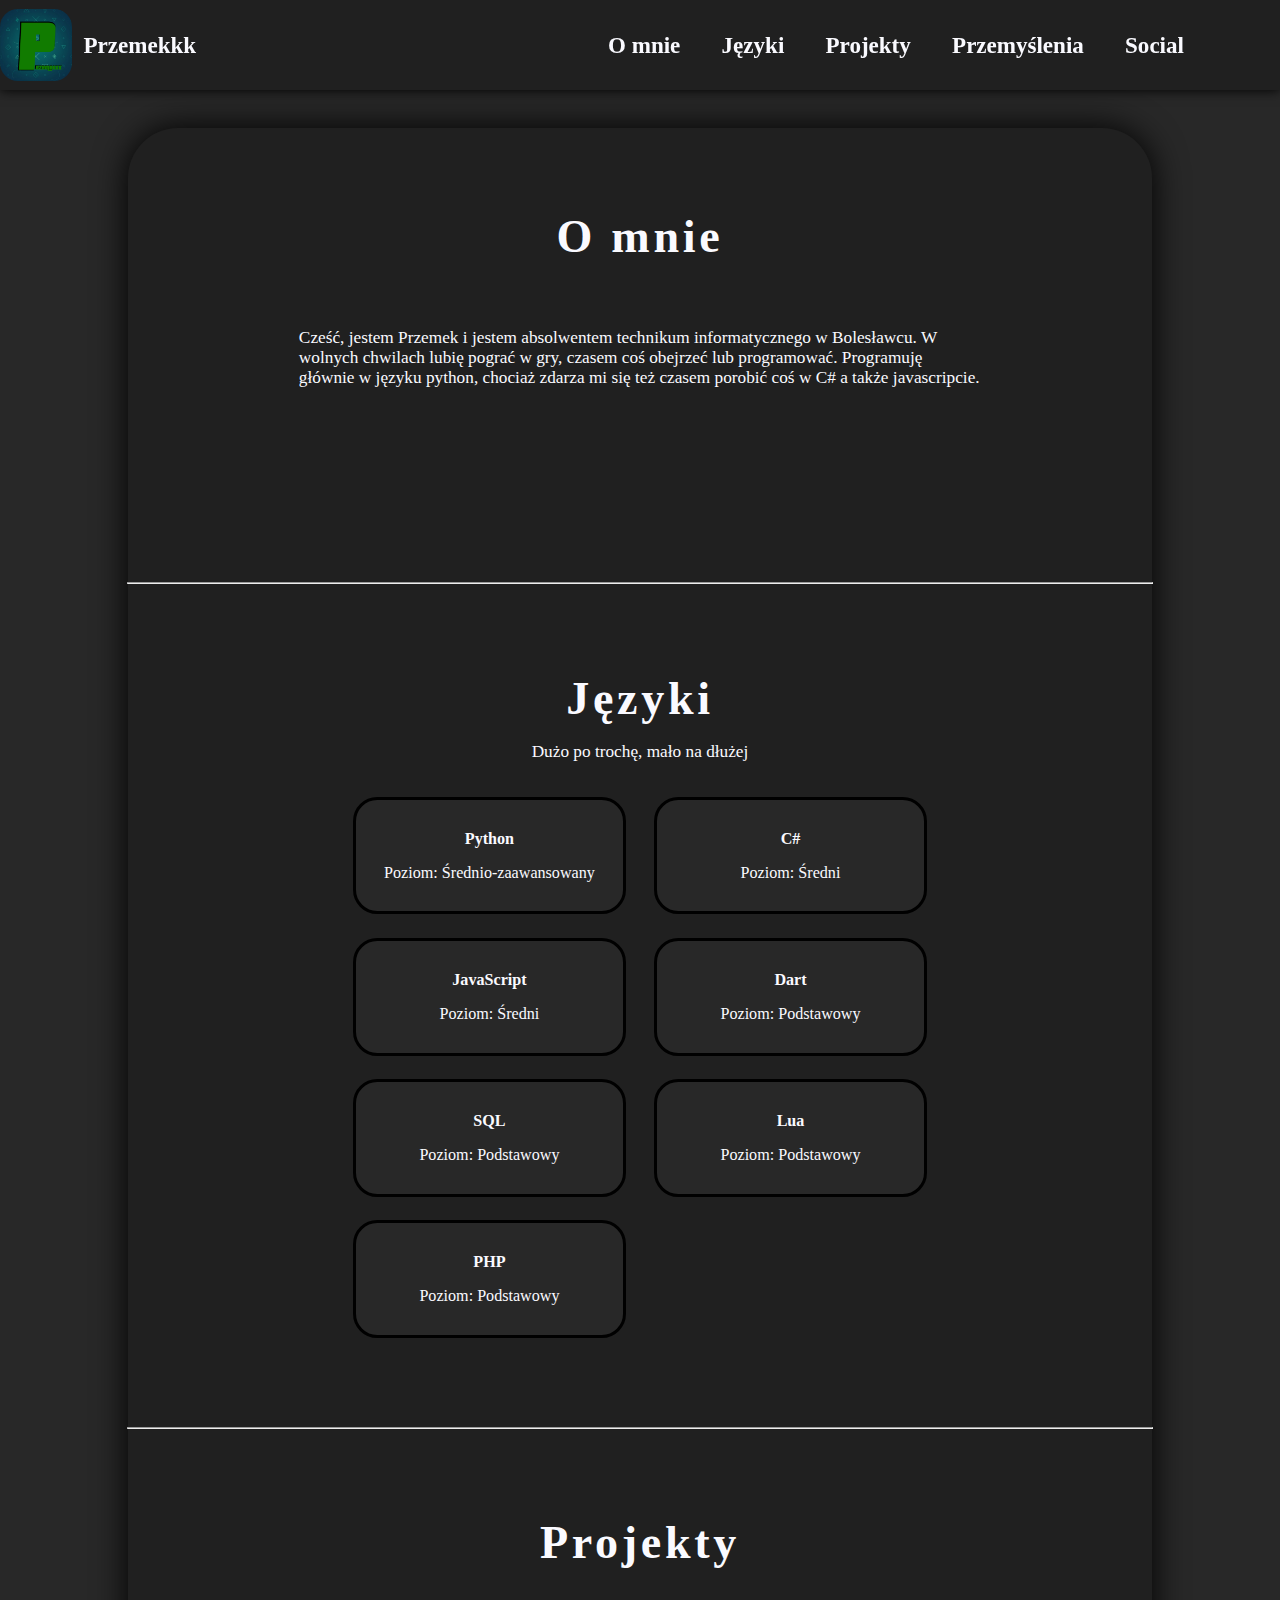
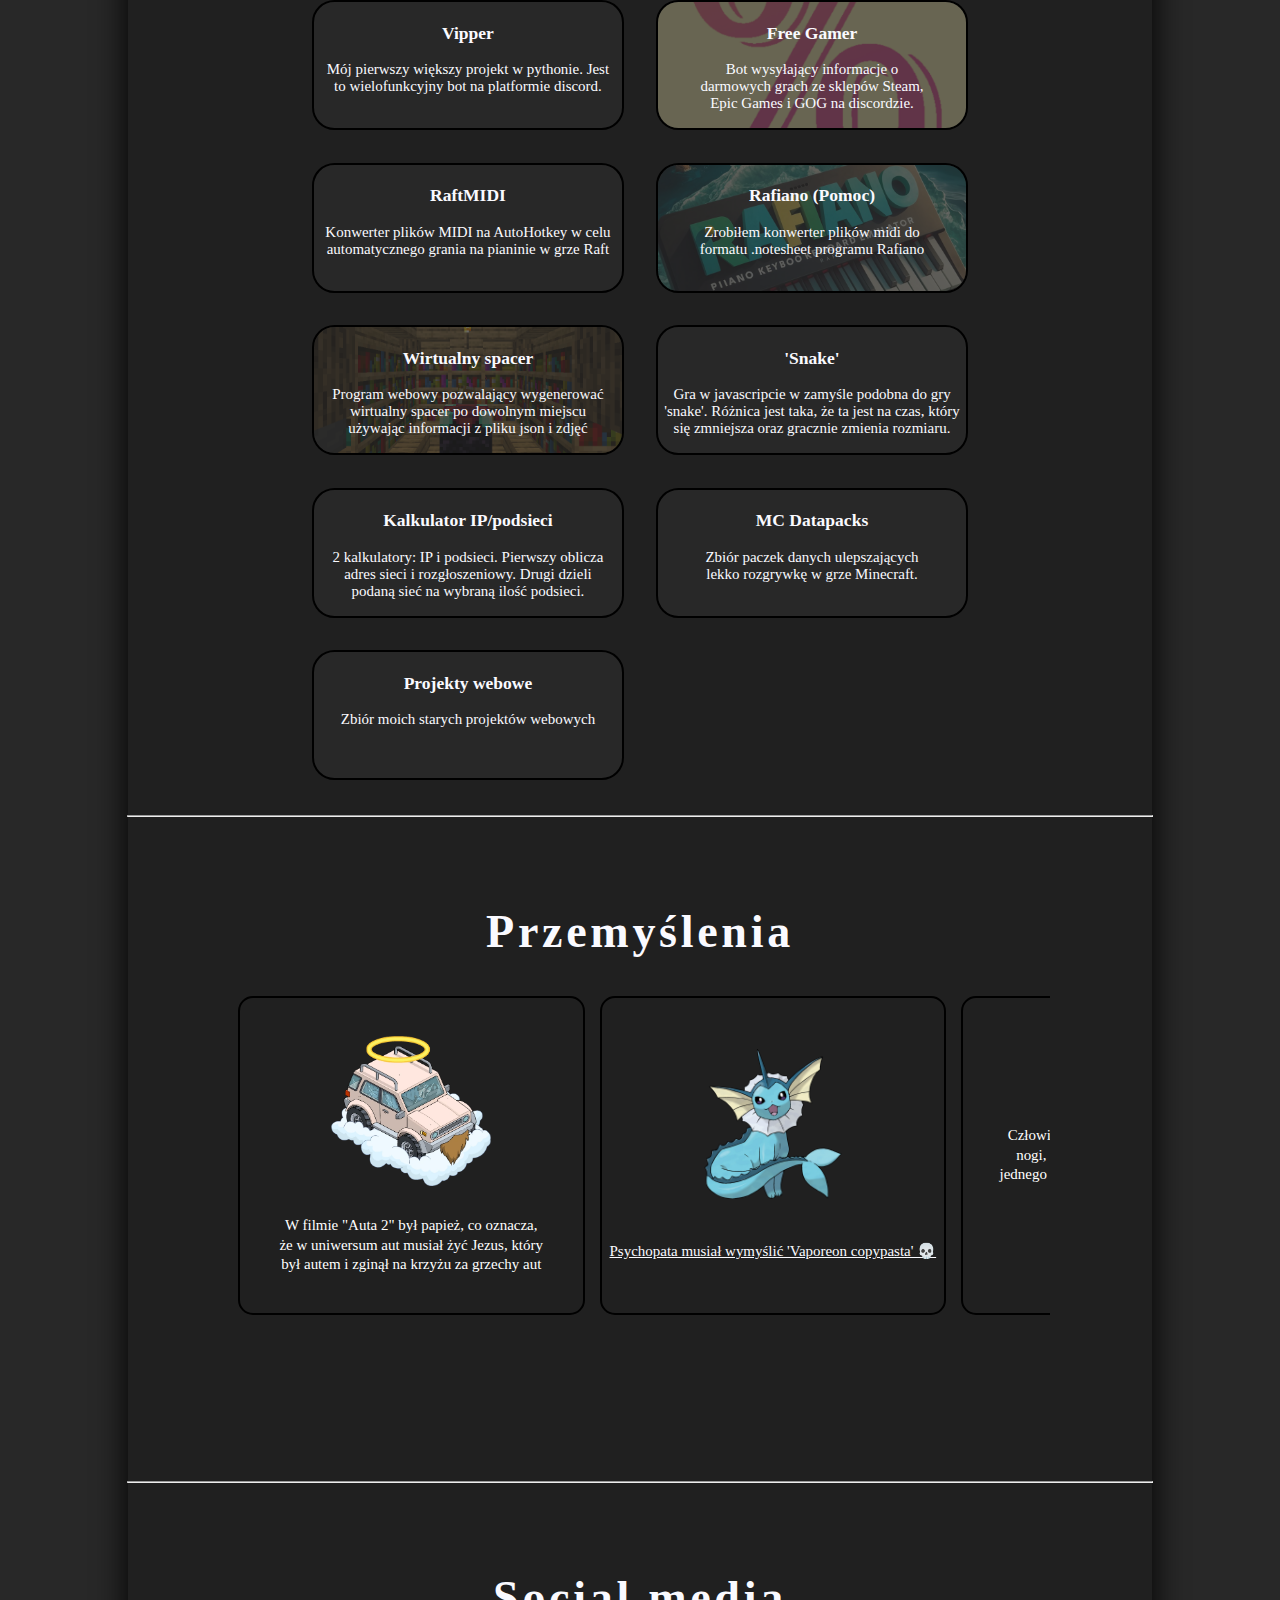
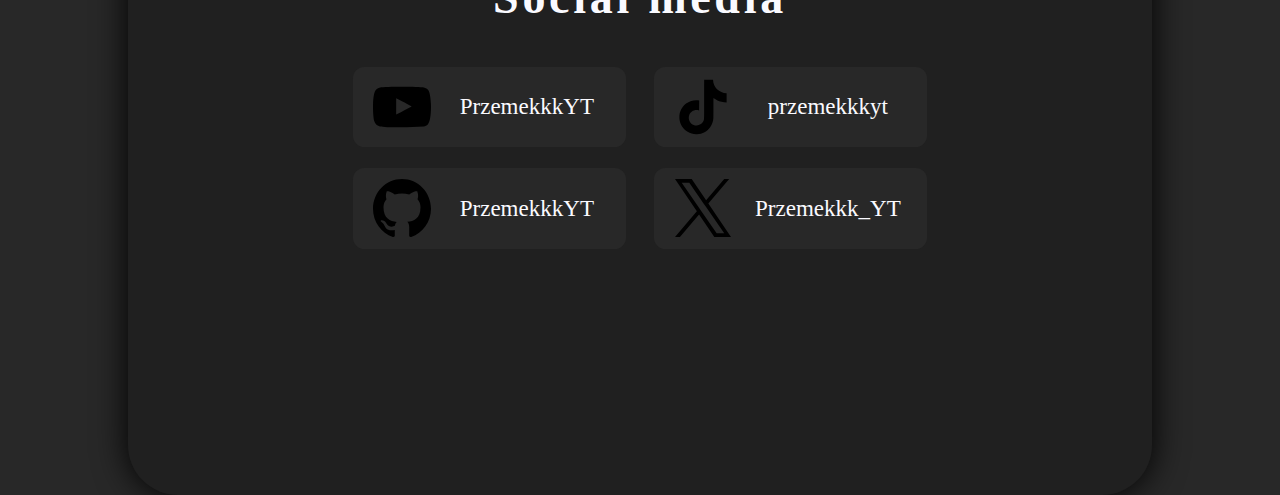
<file: index.html>
<!DOCTYPE html>
<html lang="pl">
<head>
    <meta charset="UTF-8">
    <title>Przemekkk</title>
    <meta name="viewport" content="width=device-width, initial-scale=1, maximum-scale=1.0, user-scalable=0" />
    <!-- style -->
    <link rel="stylesheet" media="screen and (min-width: 768px)" href="styleDesktop.css">
    <link rel="stylesheet" media="screen and (max-width: 767px)" href="styleMobile.css">
</head>
<body>
    <nav>
        <div id="me" class="desktop">
            <img src="images/avatar.png" alt="Avatar">
            <p>Przemekkk</p>
        </div>
        <menu>
            <a href="#about_me">
                <img src="images/svg/menu/info.svg" alt="Info" class="mobile">
                <span class="desktop">O mnie</span>
            </a>
            <a href="#languages">
                <img src="images/svg/menu/coding.svg" alt="Langs" class="mobile">
                <span class="desktop">Języki</span>
            </a>
            <a href="#projects">
                <img src="images/svg/menu/projects.svg" alt="Projects" class="mobile">
                <span class="desktop">Projekty</span>
            </a>
            <a href="#thoughts">
                <img src="images/svg/menu/thoughts.svg" alt="Thoughts" class="mobile">
                <span class="desktop">Przemyślenia</span>
            </a>
            <a href="#social_media">
                <img src="images/svg/menu/hash.svg" alt="Social" class="mobile">
                <span class="desktop">Social</span>
            </a>
        </menu>
    </nav>
    <main>
        <section id="about_me">
            <h1>O mnie</h1>
            <p>Cześć, jestem Przemek i jestem absolwentem technikum informatycznego w Bolesławcu.
                W wolnych chwilach lubię pograć w gry, czasem coś obejrzeć lub programować.
                Programuję głównie w języku python, chociaż zdarza mi się też czasem porobić coś w C# a także javascripcie.
            </p>
        </section><hr>
        <section id="languages">
            <h1>Języki</h1>
            <p>Dużo po trochę, mało na dłużej</p>
            <div id="lang_container">
                <div class="lang">
                    <p>Python</p>
                    <p>Poziom: Średnio-zaawansowany</p>
                </div>
                <div class="lang">
                    <p>C#</p>
                    <p>Poziom: Średni</p>
                </div>
                <div class="lang">
                    <p>JavaScript</p>
                    <p>Poziom: Średni</p>
                </div>
                <div class="lang">
                    <p>Dart</p>
                    <p>Poziom: Podstawowy</p>
                </div>
                <div class="lang">
                    <p>SQL</p>
                    <p>Poziom: Podstawowy</p>
                </div>
                <div class="lang">
                    <p>Lua</p>
                    <p>Poziom: Podstawowy</p>
                </div>
                <div class="lang">
                    <p>PHP</p>
                    <p>Poziom: Podstawowy</p>
                </div>
            </div>
        </section><hr>
        <section id="projects">
            <h1>Projekty</h1>
            <div id="proj_container">
                <a href="https://github.com/PrzemekkkYT/Vipper" target="_blank" class="project" id="project-vipper">
                    <h3 class="p_title">Vipper</h3>
                    <p class="p_desc">Mój pierwszy większy projekt w pythonie. Jest to wielofunkcyjny bot na platformie discord.</p>
                </a>
                <a href="https://top.gg/bot/961629679327002655" target="_blank" class="project" id="project-freegamer">
                    <h3 class="p_title">Free Gamer</h3>
                    <p class="p_desc">Bot wysyłający informacje o darmowych grach ze sklepów Steam, Epic Games i GOG na discordzie.</p>
                </a>
                <a href="https://github.com/PrzemekkkYT/RaftMIDI" target="_blank" class="project">
                    <h3 class="p_title">RaftMIDI</h3>
                    <p class="p_desc">Konwerter plików MIDI na AutoHotkey w celu automatycznego grania na pianinie w grze Raft</p>
                </a>
                <a href="https://github.com/RandomThingsIveDone/Rafiano" target="_blank" class="project" id="project-rafiano">
                    <h3 class="p_title">Rafiano (Pomoc)</h3>
                    <p class="p_desc">Zrobiłem konwerter plików midi do formatu .notesheet programu Rafiano</p>
                </a>
                <a href="https://przemekkkyt.github.io/web-projects/virtual-tour-pano/" target="_blank" class="project" id="project-virtual-tour">
                    <h3 class="p_title">Wirtualny spacer</h3>
                    <p class="p_desc">Program webowy pozwalający wygenerować wirtualny spacer po dowolnym miejscu używając informacji z pliku json i zdjęć</p>
                </a>
                <a href="https://przemekkkyt.github.io/web-projects/keyboard-game/keyboard-game.html" target="_blank" class="project" id="project-snake">
                    <h3 class="p_title">'Snake'</h3>
                    <p class="p_desc">Gra w javascripcie w zamyśle podobna do gry 'snake'. Różnica jest taka, że ta jest na czas, który się zmniejsza oraz gracznie zmienia rozmiaru.</p>
                </a>
                <a href="http://przemekkk.prv.pl/" target="_blank" class="project" id="project-ipcalc">
                    <h3 class="p_title">Kalkulator IP/podsieci</h3>
                    <p class="p_desc">2 kalkulatory: IP i podsieci. Pierwszy oblicza adres sieci i rozgłoszeniowy. Drugi dzieli podaną sieć na wybraną ilość podsieci.</p>
                </a>
                <a href="https://github.com/PrzemekkkYT/mc-datapacks" target="_blank" class="project" id="project-datapacks">
                    <h3 class="p_title">MC Datapacks</h3>
                    <p class="p_desc">Zbiór paczek danych ulepszających lekko rozgrywkę w grze Minecraft.</p>
                </a>
                <a href="https://przemekkkyt.github.io/web-projects/" target="_blank" class="project">
                    <h3 class="p_title">Projekty webowe</h3>
                    <p class="p_desc">Zbiór moich starych projektów webowych</p>
                </a>
            </div>
        </section><hr>
        <section id="thoughts">
            <h1>Przemyślenia</h1>
            <div id="temp_tou" class="hidden"></div>
            <div id="thoughts_content"></div>
        </section><hr>
        <section id="social_media">
            <h1>Social media</h1>
            <div id="social_container">
                <a href="https://www.youtube.com/c/PrzemekkkYT" target="_blank" class="social">
                    <img src="images/svg/social/youtube.svg" alt="Youtube"><span>PrzemekkkYT</span>
                </a>
                <a href="https://www.tiktok.com/@przemekkkyt" target="_blank" class="social">
                    <img src="images/svg/social/tiktok.svg" alt="TikTok"><span>przemekkkyt</span>
                </a>
                <a href="https://github.com/PrzemekkkYT" target="_blank" class="social">
                    <img src="images/svg/social/github.svg" alt="Github"><span>PrzemekkkYT</span>
                </a>
                <a href="https://twitter.com/Przemekkk_YT" target="_blank" class="social">
                    <img src="images/svg/social/twitter.svg" alt="Twitter"><span>Przemekkk_YT</span>
                </a>
            </div>
        </section>
    </main>
</body>
<script src="init_thoughts.js"></script>
</html>
</file>
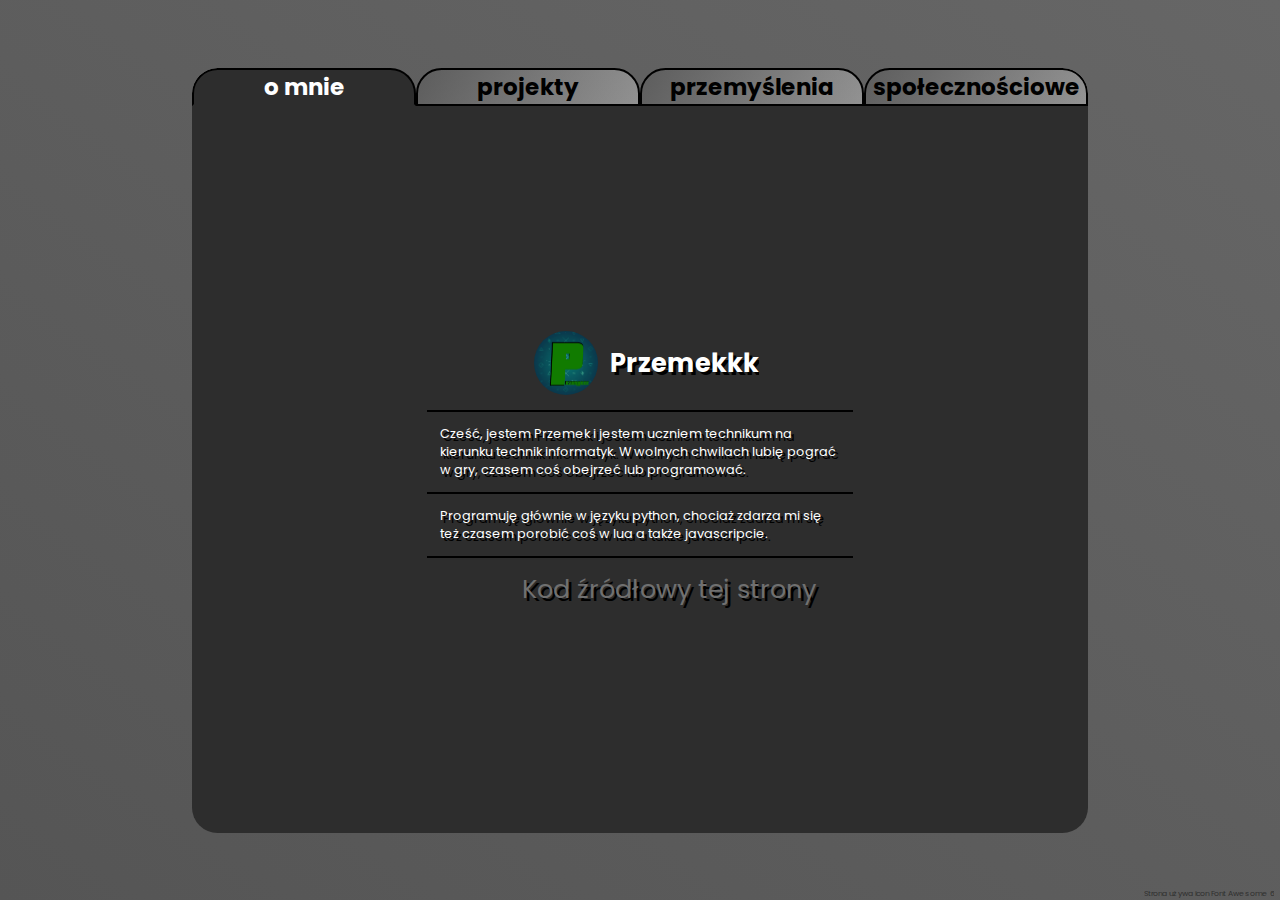
<file: v1/index.html>
<!DOCTYPE html>
<html lang="pl">
<head>
    <meta charset="UTF-8">
    <meta http-equiv="X-UA-Compatible" content="IE=edge">
    <meta name="viewport" content="width=device-width, initial-scale=1.0">
    <title>Przemekkk</title>
    <!-- google fonts -->
    <link rel="preconnect" href="https://fonts.gstatic.com" />
    <link
      href="https://fonts.googleapis.com/css2?family=Poppins:wght@400;500;700&display=swap"
      rel="stylesheet"
    />
    <!-- fontawesome icons -->
    <link rel="stylesheet" href="icons.css">
    <!-- style -->
    <link rel="stylesheet" media="screen and (min-width: 768px)" href="styleDesktop.css">
    <link rel="stylesheet" media="screen and (max-width: 767px)" href="styleMobile.css">
    
</head>
<body>
    <div id="temp_tou" class="hidden"></div>
    <div id="template_holder" class="hidden">
        <div class="content" id="projects_content">
            <a href="https://github.com/PrzemekkkYT/Vipper" target="_blank" class="project" id="project-vipper">
                <p class="p_title">Vipper</p>
                <p class="p_desc">Mój pierwszy większy projekt w pythonie. Jest to wielofunkcyjny bot na platformie discord.</p>
            </a>
            <a href="https://github.com/PrzemekkkYT/mc-datapacks" target="_blank" class="project" id="project-datapacks">
                <p class="p_title">MC Datapacks</p>
                <p class="p_desc">Zbiór paczek danych ulepszających lekko rozgrywkę w grze Minecraft.</p>
            </a>
            <a href="https://przemekkkyt.github.io/web-projects/keyboard-game/keyboard-game.html" target="_blank" class="project" id="project-sname">
                <p class="p_title">'Snake'</p>
                <p class="p_desc">Gra w javascripcie w zamyśle podobna do gry 'snake'. Różnica jest taka, że ta jest na czas, który się zmniejsza oraz gracznie zmienia rozmiaru.</p>
            </a>
            <a href="http://przemekkk.prv.pl/" target="_blank" class="project" id="project-ipcalc">
                <p class="p_title">Kalkulator IP/podsieci</p>
                <p class="p_desc">2 kalkulatory: IP i podsieci. Pierwszy oblicza adres sieci i rozgłoszeniowy. Drugi dzieli podaną sieć na wybraną ilość podsieci.</p>
            </a>
            <a href="https://przemekkkyt.github.io/web-projects/virtual-tour-pano/" target="_blank" class="project">
                <p class="p_title">Wirtualny spacer</p>
                <p class="p_desc">Program webowy pozwalający wygenerować wirtualny spacer po dowolnym miejscu używając informacji z pliku json i zdjęć</p>
            </a>
            <a href="https://przemekkkyt.github.io/web-projects/" target="_blank" class="project">
                <p class="p_title">Projekty webowe</p>
                <p class="p_desc">Zbiór moich starych projektów webowych</p>
            </a>
        </div>
        <div class="content" id="thoughts_content"></div>
        <div class="content" id="socials_content">
            <a href="https://www.youtube.com/c/PrzemekkkYT" target="_blank" class="social">
                <p class="fa-brands icon-youtube">PrzemekkkYT</p>
            </a>
            <a href="https://www.tiktok.com/@przemekkkyt" target="_blank" class="social">
                <p class="fa-brands icon-tiktok">Przemekkk</p>
            </a>
            <a href="https://www.instagram.com/przemekkkyt/" target="_blank" class="social">
                <p  class="fa-brands icon-instagram">przemekkkyt</p>
            </a>
            <a href="https://github.com/PrzemekkkYT" target="_blank" class="social">
                <p class="fa-brands icon-github">PrzemekkkYT</p>
            </a>
            <a href="https://twitter.com/Przemekkk_YT" target="_blank" class="social">
                <p class="fa-brands icon-twitter">PrzemekkkYT</p>
            </a>
        </div>
    </div>
    
    <main>
        <menu>
            <div class="menu_selector selected" id="me" onclick="switchSelected(this)">
                <!-- <p>O mnie</p> -->
            </div>
            <div class="menu_selector" id="projects" onclick="switchSelected(this)">
                <!-- <p>projekty</p> -->
            </div>
            <div class="menu_selector" id="thoughts" onclick="switchSelected(this)">
                <!-- <p>przemyślenia</p> -->
            </div>
            <div class="menu_selector" id="socials" onclick="switchSelected(this)">
                <!-- <p>społecznościowe</p> -->
            </div>
        </menu>
        <section>
            <div class="content" id="me_content">
                <div id="avatar_name">
                    <img src="images/new-avatar-1080.png">
                    <h2>Przemekkk</h2>
                </div>
                <p id="about_me">
                    Cześć, jestem Przemek i jestem uczniem technikum na kierunku technik informatyk.
                    W wolnych chwilach lubię pograć w gry, czasem coś obejrzeć lub programować.
                </p>
                <p id="prog_langs">
                    Programuję głównie w języku python, chociaż zdarza mi się też czasem porobić coś w lua a także javascripcie.
                </p>
                <a class="fa-brands icon-github" id="me_footer" href="https://github.com/PrzemekkkYT/przemekkkyt.github.io" target="_blank">
                    Kod źródłowy tej strony
                </a>
            </div>
        </section>
        <p id="disclaimer">
           Strona używa icon Font Awesome 6
        </p>
    </main>
    <script src="init_thoughts.js"></script>
    <script src="menu.js"></script>
</body>
</html>
</file>
<file: styleDesktop.css>
:root {
    --darkBackground: #282828;
    --darkMainColor: #202020;
    --darkTextColor: #FAFAFF;
    --darkLink: #23B5D3;
    --darkBorder: #000;
}

.hidden, .mobile {
    display: none;
}

* {
    color: var(--darkTextColor);
}

html {
    scroll-behavior: smooth;
    scroll-padding-top: 5%;
    font-size: 0.9vw;
}

body {
    background-color: var(--darkBackground);
    display: flex;
    flex-wrap: wrap;
    justify-content: center;
    width: 100vw;
    height: 100vh;
    overflow-x: hidden;
    box-sizing: border-box;
    margin: 0;
    padding: 0;
}

nav {
    background-color: var(--darkMainColor);
    height: 10%;
    width: 100vw;
    position: fixed;
    z-index: 2;
    top: 0;
    display: flex;
    flex-direction: row;
    justify-content: space-between;
    /* border-bottom: 5px solid var(--darkBackground); */
    box-shadow: 0 0 1em var(--darkBorder);
}

#me {
    display: flex;
    flex-direction: row;
    align-items: center;
    justify-content: center;
    max-width: 30%;
}

#me img {
    max-height: 80%;
    width: auto;
    border-radius: 25%;
}

#me p {
    font-size: 2em;
    font-weight: bolder;
    padding: 0.5em;
}

menu {
    display: flex;
    flex-direction: row;
    align-items: center;
    justify-content: space-evenly;
    width: 50%;
    margin-right: 5%;
}

menu a {
    font-size: 2em;
    font-weight: bolder;
    text-decoration: none;
    padding: 0.4em;
    border-radius: 0.5em;
}

menu a:hover {
    background-color: var(--darkBackground);
}

main {
    margin-top: 10%;
    width: 80%;
    /* height: 500%; */
    background-color: var(--darkMainColor);
    box-shadow: 0 0 3em var(--darkBorder);
    border-radius: 50px;
    display: flex;
    align-items: center;
    flex-direction: column;
    justify-content: space-between;
}

section {
    display: flex;
    flex-wrap: wrap;
    justify-content: center;
    width: 70%;
    padding: 5%;
    margin-bottom: 10%;
}

section > h1 {
    font-size: 4em;
    text-align: center;
}

section > p {
    font-size: 1.5em;
    padding: 1em;
}

hr {
    margin-left: 0;
    margin-right: 0;
    width: 100%;
    /* margin: 5%; */
}

h1 {
    letter-spacing: 0.08em;
}

/* langs, projects, social */

#languages, #projects, #social_media {
    flex-direction: column;
    text-align: center;
}

#lang_container, #proj_container, #social_container {
    width: 80%;
    margin-left: 10%;
    display: grid;
    grid-template-columns: repeat(2, minmax(0, 1fr));
    gap: 5%;
    text-align: center;
}

/* languages */

#languages > h1 {
    margin-bottom: 0;
}

#languages > p {
    margin-top: 0;
}

.lang {
    border-radius: 1.5em;
    border: 0.2em solid #000;
    background-color: var(--darkBackground);
    padding: 5%;
    font-size: 1.4em;
}

.lang p:first-child {
    font-weight: bolder;
}

/* projects */

#projects {
    width: 80%;
}

.project {
    position: relative;
    z-index: 1;
    border-radius: 1.5em;
    border: 0.2em solid #000;
    background-color: var(--darkBackground);
    text-decoration: none;
    padding: 0.2em;
    text-wrap: balance;
    font-size: 1.3em;
    overflow: hidden;
    min-height: 8em;
    transform: rotate(0deg);
}

.project::before {
    content: "";
    position: absolute;
    width: 120%;
    height: 120%;
    top: -10%;
    left: -10%;
    z-index: -1;
    opacity: 0.3;
    transform: rotate(0deg);
    transition: all 0.3s;
}

.project:hover::before {
    transform: rotate(5deg) scale(1.1);
}

#project-freegamer::before {
    background: url(images/projects/freegamer.png);
    background-size: cover;
    background-position: 0 60%;
}

#project-virtual-tour::before {
    background: url(images/projects/virtual_tour.png);
    background-size: cover;
    background-position: 0 60%;
}
#project-rafiano::before {
    background: url(images/projects/rafiano.png);
    background-size: 95%;
    background-position: 70% 35%;
}

/* thoughts */

#thoughts {
    width: 80%;
}

#thoughts_content {
    display: flex;
    flex-direction: row;
    flex-wrap: nowrap;
    overflow-x: auto;
}


.thought {
    display: flex;
    flex-direction: column;
    justify-content: space-evenly;
    align-items: center;
    margin: 0.5em;
    text-decoration: none;
    color: white;
    border-radius: 1em;
    border: 0.15em solid black;
    padding: 0.5em;
    min-width: 40%;
    min-height: 20em;
    text-wrap: balance;
    text-align: center;
    font-size: 1.3em;
    /* height: 40vh; */
    line-height: 1.3em;
}

.thought a {
    /* text-decoration: none; */
    color: var(--darkTextColor);
}

.thought img {
    height: 10em;
}

/* social */

#social_media {
    margin-bottom: 20%;
}

.social {
    font-size: 2em;
    display: grid;
    grid-template-columns: 0.3fr 0.7fr;
    text-align: center;
    align-items: center;
    justify-items: center;
    text-decoration: none;
    background-color: var(--darkBackground);
    border-radius: 0.5em;
    margin-top: 0.5em;
    padding: 0.5em;
    box-sizing: border-box;
}

.social:hover {
    background-color: var(--darkMainColor);
    border: 5px solid var(--darkBackground);
    padding: calc(0.5em - 5px);
}

.social img {
    height: 5rem;
}
</file>
<file: styleMobile.css>
:root {
    --darkBackground: #282828;
    --darkMainColor: #202020;
    --darkTextColor: #FAFAFF;
    --darkLink: #23B5D3;
    --darkBorder: #000;
}

.desktop {
    display: none;
}

* {
    color: var(--darkTextColor);
}

html {
    scroll-behavior: smooth;
    font-size: 3.8vw;
}

body {
    background-color: var(--darkBackground);
    margin: 0;
    padding: 0;
}

nav {
    background-color: var(--darkMainColor);
    position: fixed;
    width: 100vw;
    bottom: 0;
    box-shadow: 0 -0.2em 1em var(--darkBorder);
}

menu {
    display: flex;
    justify-content: center;
    align-items: center;
    padding: 0;
    margin: 0;
    max-height: min(max(4em, 40px), 80px);
}

menu a {
    text-decoration: none;
    padding: 0rem 1.2rem;
    border-right: 2px dashed var(--darkTextColor);
}

menu a:last-child {
    border-right: none;
}

menu a > img {
    display: block;
    max-height: min(max(2.5em, 30px), 60px);
    /* max-height: 2.5em; */
    padding: calc(min(0.25rem, 10px) + 5px) min(0.25rem, 10px);
}

section {
    padding: 2em;
}

section > h1 {
    font-size: 3em;
    font-weight: bolder;
    text-align: center;
    letter-spacing: 0.08em;
}

section > p {
    font-size: 1.5em;
}

#about_me > p {
    background-color: var(--darkMainColor);
    border-radius: 1em;
    padding: 1em;
}

#languages > p {
    text-align: center;
}

#lang_container, #proj_container, #social_container {
    display: flex;
    flex-direction: column;
}

.lang, .project {
    border-radius: 1.5em;
    border: 0.2em solid var(--darkBorder);
    background-color: var(--darkMainColor);
    padding: 3% 10%;
    font-size: 1.3em;
    margin-bottom: 5%;
    text-align: center;
    text-decoration: none;
}

.lang > p:first-child {
    font-weight: bolder;
    font-size: 1.5rem;
}

.project > h3 {
    font-size: 1.5em;
    color: var(--darkLink);
    text-decoration: underline;
}

#thoughts_content {
    display: flex;
    flex-direction: row;
    flex-wrap: nowrap;
    overflow-x: auto;
}

.thought {
    background-color: var(--darkMainColor);
    display: flex;
    flex-direction: column;
    justify-content: space-evenly;
    align-items: center;
    margin: 0.5em;
    text-decoration: none;
    color: var(--darkTextColor);
    border-radius: 1em;
    border: 0.15em solid var(--darkBorder);
    padding: 0.5em;
    min-width: 80%;
    min-height: 20em;
    text-wrap: balance;
    text-align: center;
    font-size: 1.3em;
    /* height: 40vh; */
    line-height: 1.3em;
}


.thought img {
    height: 10em;
}

#social_container {
    margin-bottom: 5em;
}

.social {
    font-size: 2em;
    display: grid;
    grid-template-columns: 0.3fr 0.7fr;
    text-align: center;
    align-items: center;
    justify-items: center;
    text-decoration: none;
    background-color: var(--darkMainColor);
    border-radius: 0.5em;
    margin-top: 0.5em;
    padding: 0.5em;
}

.social > span {
    color: var(--darkLink);
    text-decoration: underline;
}

.social img {
    height: 5rem;
}
</file>
<file: v1/styleDesktop.css>
:root {
    --card-margin-old: 0;
    --card-margin: 0;
}

* {
    padding: 0;
    margin: 0;
    box-sizing: border-box;
    overflow:hidden;
    font-family: "Poppins", sans-serif;
    /* outline: 2px solid green; */
    font-size: 2vw;
}

.hidden {
    display: none;
}

body {
    min-height: 100vh;
    background: linear-gradient(to right top, rgb(85, 85, 85), rgb(102, 102, 102));
    display: flex;
    align-items: center;
    justify-content: center;
}

main {
    /* background-color: darkgray; */
    /* background: linear-gradient(130deg, rgb(34, 34, 34), rgb(63, 63, 63)); */
    min-height: 85vh;
    width: 70vw;
    display: flex;
    flex-direction: column;
    border-radius: 2vw;
}

/* menu */
menu {
    /* flex: 1; */
    border-radius: 2vw 2vw 0 0;
    position: relative;
    z-index: 1;
}

menu > div {
    background: linear-gradient(
        120deg,
        rgba(92, 92, 92, 0.8),
        rgba(255, 255, 255, 0.3)
    );
    width: 25%;
    height: 100%;
    border: 0.2vw solid black;
    border-radius: 2vw 2vw 0 0;
    float: left;
    display: flex;
    justify-content: center;
    align-items: center;
}

.menu_selector::before {
    font-weight: bold;
    font-size: 0.9rem;
}

menu > div:hover {
    cursor: pointer;
}

.selected {
    background: rgb(45, 45, 45);
    border-bottom: none;
    border-bottom: 0.2vw solid rgb(45, 45, 45);
    color: white;
}

.menu_selector p {
    user-select: none;
}

/* main content */
section {
    flex: 15;
    display: flex;
    justify-content: center;
    align-items: center;
    background-color: rgb(45,45,45);
    /* border: 0.2vw solid black; */
    /* border-radius: 1rem; */
}

.content {
    display: flex;
    justify-content: center;
    align-items: center;
    flex-direction: column;
    width: 95%;
    min-height: 35vw;
    /* background-color: purple; */
    color: white;
    text-shadow: .12rem .1rem #000000;
}

#me::before {
    content: "o mnie";
}

#projects::before {
    content: "projekty";
}

#thoughts::before {
    content: "przemyślenia";
}

#socials::before {
    content: "społecznościowe";
}

#me_content > * {
    padding: 0.5rem;
    border-top: 0.1rem solid black;
    min-width: 50%;
    /* border-bottom: 0.1rem solid black; */
}

#me_content > *:first-child {
    border-top: 0px;
    padding: 0.1rem;
}

#avatar_name {
    display: flex;
    flex-direction: row;
    justify-content: center;
    align-items: center;
}

#avatar_name img {
    margin: 0.5em;
    width: 5vw;
    border-radius: 50%;
}

#about_me, #prog_langs {
    font-size: 0.5rem;
    margin: 0 25% 0 25%;
}

#me_footer {
    display: flex;
    justify-content: center;
    align-items: center;
    white-space: nowrap;
    text-decoration: none;
    color: #707070;
}

#me_footer img { width: 2vw; }
#me_footer h4 { font-size: 0.8rem; }

#projects_content {
    display: grid;
    grid-template-columns: repeat(2, 1fr);
    grid-gap: 1em;
    max-height: 500px;
    overflow-y: auto;
    text-align: center;
    align-items: stretch;
    padding: 1em;
}

.project {
    text-decoration: none;
    color: white;
    border-radius: 1em;
    border: 0.15em solid black;
    padding: 0.5em;
    /* margin: 0.8em; */
    display: flex;
    flex-direction: column;
    justify-content: center;
}

.p_title {
    font-size: 1rem;
    margin-bottom: 0.5em;
}

.p_desc {
    padding-top: 1em;
    border-top: 0.15em dashed black;
    font-size: 0.6rem;
}

#thoughts_content {
    display: grid;
    max-height: 60vh;
    overflow-y: auto;
    text-align: center;
    padding: 1em;
}

.thought {
    display: flex;
    flex-direction: column;
    justify-content: center;
    align-items: center;
    margin: 0.5em;
    text-decoration: none;
    color: white;
    border-radius: 1em;
    border: 0.15em solid black;
    padding: 0.5em;
    width: 40vw;
    min-height: 40vh;
    /* height: 40vh; */
}

.thought a {
    text-decoration: none;
    color: white;
}

.thought img {
    height: 25vh;
}

#social_content {
    display: grid;
    max-height: 60vh;
    text-align: center;
    padding: 1em;
}

.social {
    display: flex;
    /* flex-direction: row; */
    justify-content: center;
    align-items: baseline;
    margin: 0.5em;
    text-decoration: none;
    color: white;
    /* height: 40vh; */
}

.social p {
    margin-left: 0.5em;
    font-size: 1.5rem;
}

.social:nth-child(2) {
    position: relative;
    left: -0.7em;
}

#disclaimer {
    position:absolute;
    font-size: 0.3rem;
    bottom: 0;
    right: 0.5vw;
    opacity: 0.5;
    user-select: none;
}
</file>
<file: v1/styleMobile.css>
.hidden {
    display: none;
}

* {
    padding: 0;
    margin: 0;
    box-sizing: border-box;
    /* overflow: hidden; */
    font-family: "Poppins", sans-serif;
    /* outline: 2px solid green; */
    font-size: 2vw;
}

body {
    background: linear-gradient(to right top, rgb(85, 85, 85), rgb(102, 102, 102));
    /* display: flex; */
    /* align-items: center; */
    /* justify-content: center; */
}

main {
    display: flex;
    flex-direction: column-reverse;
    height: 100vh;
}

menu {
    background: #F1F1F1;
    color: black;
    position: fixed;
    bottom: 0;
    height: 6vh;
    width: 100%;
    display: flex;
    justify-content: space-around;
    border-radius: 2vh 2vh 0 0;
}

.menu_selector {
    display: flex;
    justify-content: center;
    align-items: center;
    width: 25%;
}

.menu_selector:not(:first-child) {
    border-left: 0.4em dashed black;
}

.menu_selector::after {
    font-family:"Font Awesome 6 Free";
    font-size: 4rem;
}

#me::after {
    content:"\f05a";
}

#projects::after {
    content: "\f121";
}

#thoughts::after {
    content: "\f5dc";
}

#socials::after {
    content: "\23";
}

section {
    flex: 1;
    display: flex;
    justify-content: center;
    align-items: center;
    background-color: rgb(53, 53, 53);
    /* border: 0.2vw solid black; */
    /* border-radius: 1rem; */
}


/* #me_content > * {
    padding: 0.5rem;
    border-top: 0.1rem solid black;
    min-width: 50%;
    border-bottom: 0.1rem solid black;
}

#about_me, #prog_langs {
    font-size: 2rem;
    margin: 0 10% 0 10%;
} */

.content {
    color: white;
    text-shadow: .2rem .3rem #000000;
    text-decoration: none;
}

#me_content {
    display: flex;
    flex-direction: column;
    justify-content: center;
    align-items: center;
    text-align: center;
    /* background-color: #F1F1F1; */
}

#me_content > *:not(:first-child) {
    padding: 0.5rem;
    border-top: 0.3rem solid black;
    min-width: 50%;
    width: 80%;
    /* margin: 1em; */
    /* border-bottom: 0.1rem solid black; */
}

#avatar_name h2 {
    font-size: 3rem;
}

#avatar_name img {
    margin: 0.5em;
    width: 50vw;
    border-radius: 50%;
}

#about_me, #prog_langs {
    font-weight: 500;
    font-size: 2rem;
    margin: 0 10% 0 10%;
}

#me_footer {
    font-size: 2.5rem;
    color: white;
    text-decoration: none;
}

#projects_content::before, #thoughts_content::before{
    content: "projekty";
    position: absolute;
    left: 50%;
    top: 5vh;
    transform: translateX(-50%);
    font-size: 6rem;
    text-shadow: 0.7rem 0.7rem #000000;
    font-weight: 700;
}

#thoughts_content::before {
    content: "przemyślenia";
}

#socials_content::before {
    content: "społecznościowe";
    position: absolute;
    left: 50%;
    top: 7vh;
    transform: translateX(-50%);
    font-size: 5rem;
    font-weight: 700;
    text-shadow: 0.7rem 0.7rem #000000;

}

#projects_content, #thoughts_content {
    display: grid;
    grid-template-columns: 1fr;
    grid-gap: 1em;
    max-height: 70vh;
    overflow-y: auto;
    text-align: center;
    align-items: stretch;
    padding: 1em;
}

.project, .thought {
    text-decoration: none;
    color: white;
    border-radius: 3em;
    border: 0.5em solid black;
    padding: 1em;
    margin: 1em;
    /* margin: 0.8em; */
    display: flex;
    flex-direction: column;
    justify-content: center;
    align-items: center;
}

.p_title {
    font-size: 4rem;
    margin-bottom: 0.5em;
}

.p_desc {
    padding-top: 1em;
    border-top: 0.2em dashed black;
    font-size: 3rem;
}

.thought {
    font-size: 2.5rem;
    border: 0.3em solid black;
}

.thought img {
    height: 20vh;
    width: 20vh;
    margin-bottom: 1em;
}

.thought a {
    text-decoration: none;
    color: white;
    font-size: 2.5rem;
}


#socials_content {
    display: grid;
    max-height: 60vh;
    text-align: center;
    padding: 1em;
}

.social {
    display: flex;
    justify-content: center;
    align-items: baseline;
    margin: 0.5em;
    text-decoration: none;
    color: white;
}

.social p {
    margin-left: 0.5em;
    font-size: 5rem;
}

.social:nth-child(2) {
    position: relative;
    left: -2.5em;
}

#disclaimer {
    position:absolute;
    font-size: 1rem;
    top: 0;
    right: 0.5vw;
    opacity: 0.2;
    user-select: none;
}
</file>
<file: v1/icons.css>
@font-face{
    font-family:"Font Awesome 6 Brands";
    font-style:normal;
    font-weight:400;
    font-display:block;
    src:url(https://ka-f.fontawesome.com/releases/v6.4.0/webfonts/free-fa-brands-400.woff2) format("woff2"),url(https://ka-f.fontawesome.com/releases/v6.4.0/webfonts/free-fa-brands-400.ttf) format("truetype")
}

@font-face{
    font-family:"Font Awesome 6 Free";
    font-style:normal;
    font-weight:900;
    font-display:block;
    src:url(https://ka-f.fontawesome.com/releases/v6.4.0/webfonts/free-fa-solid-900.woff2) format("woff2"),url(https://ka-f.fontawesome.com/releases/v6.4.0/webfonts/free-fa-solid-900.ttf) format("truetype")
}

.fa-brands::before {
    font-family:"Font Awesome 6 Brands";
    margin-right: 1.5rem;
}

.icon-github::before {
    content:"\f09b";
}

.icon-instagram::before{
    content:"\f16d";
}

.icon-tiktok::before{
    content:"\e07b";
}

.icon-youtube::before{
    content:"\f167";
}

.icon-twitter::before {
    content: "\f099";
}
</file>
